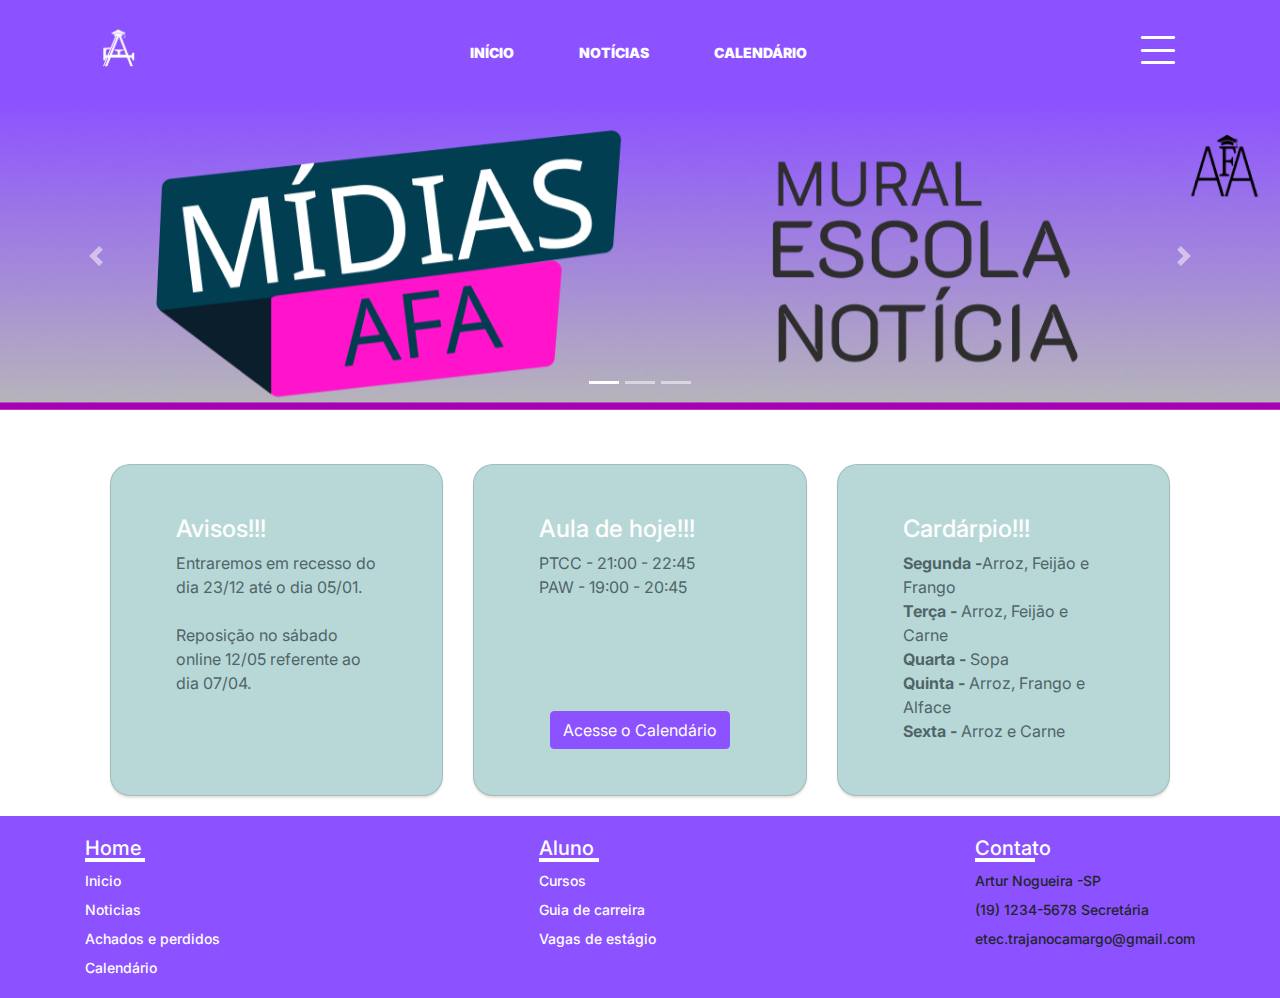
<file: index.html>
<!DOCTYPE html>
<html>

<head>
	<meta charset="UTF-8">
	<meta http-equiv="X-UA-Compatible" content="IE=edge">
	<meta name="viewport" content="width=device-width, initial-scale=1.0">
	
	<title> Mural AFA </title>
	<link rel="stylesheet" href="style.css">
	<link rel="preconnect" href="https://fonts.googleapis.com">
	<link rel="preconnect" href="https://fonts.gstatic.com" crossorigin>
	<link rel="stylesheet" href="https://cdn.jsdelivr.net/npm/bootstrap-icons@1.10.5/font/bootstrap-icons.css">
	 <link rel="stylesheet" href="https://stackpath.bootstrapcdn.com/bootstrap/4.1.3/css/bootstrap.min.css"
        integrity="sha384-MCw98/SFnGE8fJT3GXwEOngsV7Zt27NXFoaoApmYm81iuXoPkFOJwJ8ERdknLPMO" crossorigin="anonymous">
	
	<link href="https://cdn.jsdelivr.net/npm/bootstrap@5.0.2/dist/css/bootstrap.min.css" rel="stylesheet" integrity="sha384-EVSTQN3/azprG1Anm3QDgpJLIm9Nao0Yz1ztcQTwFspd3yD65VohhpuuCOmLASjC" crossorigin="anonymous">
	<link href="https://fonts.googleapis.com/css2?family=Inter:wght@400;500;700;900&display=swap" rel="stylesheet">

	<script src="https://code.jquery.com/jquery-3.3.1.slim.min.js"
		integrity="sha384-q8i/X+965DzO0rT7abK41JStQIAqVgRVzpbzo5smXKp4YfRvH+8abtTE1Pi6jizo"
		crossorigin="anonymous"></script>

	<script src="https://cdnjs.cloudflare.com/ajax/libs/popper.js/1.14.3/umd/popper.min.js"
		integrity="sha384-ZMP7rVo3mIykV+2+9J3UJ46jBk0WLaUAdn689aCwoqbBJiSnjAK/l8WvCWPIPm49"
		crossorigin="anonymous"></script>
	
	<script src="https://stackpath.bootstrapcdn.com/bootstrap/4.1.3/js/bootstrap.min.js"
		integrity="sha384-ChfqqxuZUCnJSK3+MXmPNIyE6ZbWh2IMqE241rYiqJxyMiZ6OW/JmZQ5stwEULTy"
		crossorigin="anonymous"></script>

	<script src="https://stackpath.bootstrapcdn.com/bootstrap/4.1.3/js/bootstrap.bundle.min.js"> </script>

	<script src="https://cdn.jsdelivr.net/npm/bootstrap@5.3.0-alpha3/dist/js/bootstrap.bundle.min.js"></script>

</head>
	
<body>
    <header></header>
	
	<link rel="stylesheet" href="https://maxcdn.bootstrapcdn.com/bootstrap/4.0.0/css/bootstrap.min.css" integrity="sha384-Gn5384xqQ1aoWXA+058RXPxPg6fy4IWvTNh0E263XmFcJlSAwiGgFAW/dAiS6JXm" crossorigin="anonymous">
	<script src="https://code.jquery.com/jquery-3.2.1.slim.min.js" integrity="sha384-KJ3o2DKtIkvYIK3UENzmM7KCkRr/rE9/Qpg6aAZGJwFDMVNA/GpGFF93hXpG5KkN" crossorigin="anonymous"></script>
	<script src="https://cdnjs.cloudflare.com/ajax/libs/popper.js/1.12.9/umd/popper.min.js" integrity="sha384-ApNbgh9B+Y1QKtv3Rn7W3mgPxhU9K/ScQsAP7hUibX39j7fakFPskvXusvfa0b4Q" crossorigin="anonymous"></script>
	<script src="https://maxcdn.bootstrapcdn.com/bootstrap/4.0.0/js/bootstrap.min.js" integrity="sha384-JZR6Spejh4U02d8jOt6vLEHfe/JQGiRRSQQxSfFWpi1MquVdAyjUar5+76PVCmYl" crossorigin="anonymous"></script>

	
	<div id="carouselExampleIndicators" class="carousel slide" data-ride="carousel">
	    <ol class="carousel-indicators">
		<li data-target="#carouselExampleIndicators" data-slide-to="0" class="active"></li>
		<li data-target="#carouselExampleIndicators" data-slide-to="1"></li>
		<li data-target="#carouselExampleIndicators" data-slide-to="2"></li>
	    </ol>
	    <div class="carousel-inner">
		<div class="carousel-item active">
		    <img class="d-block w-100" src="./img/banner.png" alt="First slide">
		</div>
		<div class="carousel-item">
		    <img class="d-block w-100" src="./img/banner2.jpg" alt="Second slide">
		</div>
		<div class="carousel-item">
		    <img class="d-block w-100" src="./img/banner3.jpg" alt="Third slide">
		</div>
	    </div>
	    <a class="carousel-control-prev" href="#carouselExampleIndicators" role="button" data-slide="prev">
		<span class="carousel-control-prev-icon" aria-hidden="true"></span>
		<span class="sr-only">Previous</span>
	    </a>
	    <a class="carousel-control-next" href="#carouselExampleIndicators" role="button" data-slide="next">
		<span class="carousel-control-next-icon" aria-hidden="true"></span>
		<span class="sr-only">Next</span>
	    </a>
	</div><br>
	
	<div class="container bootstrap snippets bootdeys" style="max-width: 1091px;">
            <div class="row">
                <div class="col-md-4 col-sm-6 content-card">
                    <div class="card-big-shadow">
                        <div class="card card-just-text" data-background="color" data-color="blue" data-radius="none">
                            <div class="content" style="height: 330px;">
                                <h6 class="category"></h6>
                                <h4 class="title"><a href="#">Avisos!!!</a></h4>
                                <p class="description">
                                    Entraremos em recesso do dia 23/12 até o dia 05/01.<br><br>
						            Reposição no sábado online 12/05 referente ao dia 07/04.
                                </p>
                            </div>
                        </div>
                    </div>
                </div>
                
                <div class="col-md-4 col-sm-6 content-card">
                    <div class="card-big-shadow">
                        <div class="card card-just-text" data-background="color" data-color="blue" data-radius="none">
                            <div class="content" style="height: 330px;">
                                <h6 class="category"></h6>
                                <h4 class="title"><a href="#">Aula de hoje!!!</a></h4>
                                <p class="description">
                                    PTCC - 	21:00 - 22:45<br>
                                    PAW  - 	19:00 - 20:45<br>
                                    <br><br><br><br>
                                    <center><a href="calendario.html" class="btn btn-primary" style="background-color:#8C52FF; border-color: #8C52FF;">Acesse o Calendário</a></center>
                                </p>
                            </div>
                        </div>
                    </div>
                </div>
                
                <div class="col-md-4 col-sm-6 content-card">
                    <div class="card-big-shadow">
                        <div class="card card-just-text" data-background="color" data-color="blue" data-radius="none">
                            <div class="content" style="height: 330px;">
                                <h6 class="category"></h6>
                                <h4 class="title"><a href="#">Cardárpio!!!</a></h4>
                                <p class="description">
                                   <b>Segunda -</b>Arroz, Feijão e Frango<br>
                                    <b>Terça -</b> Arroz, Feijão e Carne<br>
                                    <b>Quarta -</b> Sopa<br>
                                    <b>Quinta -</b> Arroz, Frango e Alface<br>
                                    <b>Sexta -</b> Arroz e Carne
                                </p>
                            </div>
                        </div>
                    </div>
                </div>
                
            </div>
        </div>
    
	<footer></footer>
    <script>
	    fetch('header.html')
            .then(response => response.text())
            .then(data => {
                const headA = document.getElementsByTagName('header')[0];
                const headerContentA = data;
                headA.innerHTML += headerContentA;
            });

        fetch('footer.html')
            .then(response => response.text())
            .then(data => {
                const head = document.getElementsByTagName('footer')[0];
                const headerContent = data;
                head.innerHTML += headerContent;
            });
    </script>

  </body>
</html>
</file>
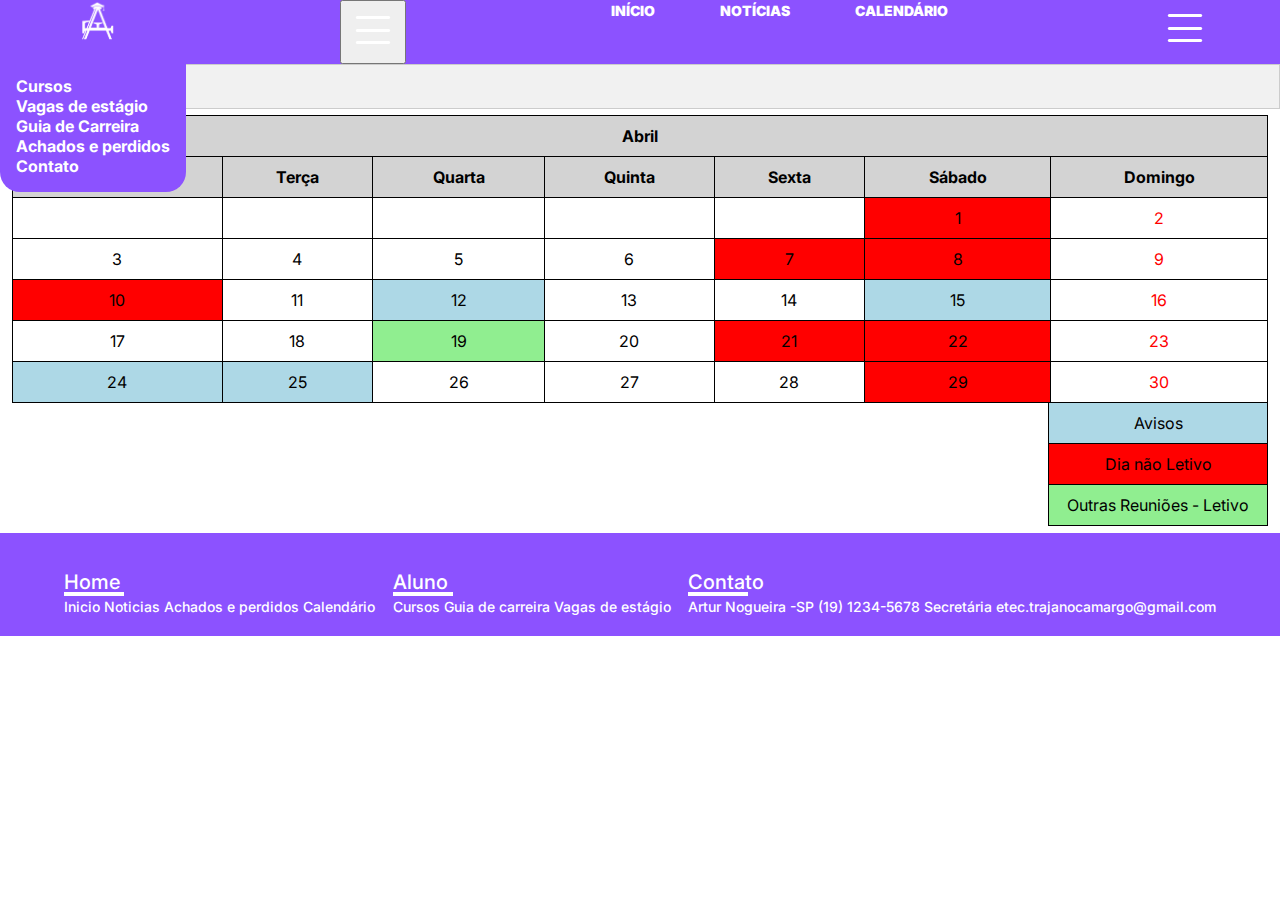
<file: calendario.html>
<!DOCTYPE html>
<html>
	<head>
		<title>Calendário</title>
		<meta charset="utf-8">
		<link rel="stylesheet" href="https://stackpath.bootstrapcdn.com/bootstrap/4.1.3/css/bootstrap.min.css"
            integrity="sha384-MCw98/SFnGE8fJT3GXwEOngsV7Zt27NXFoaoApmYm81iuXoPkFOJwJ8ERdknLPMO" crossorigin="anonymous">
        <script src="https://code.jquery.com/jquery-3.3.1.slim.min.js"
            integrity="sha384-q8i/X+965DzO0rT7abK41JStQIAqVgRVzpbzo5smXKp4YfRvH+8abtTE1Pi6jizo"
            crossorigin="anonymous"></script>
        <script src="https://cdnjs.cloudflare.com/ajax/libs/popper.js/1.14.3/umd/popper.min.js"
            integrity="sha384-ZMP7rVo3mIykV+2+9J3UJ46jBk0WLaUAdn689aCwoqbBJiSnjAK/l8WvCWPIPm49"
            crossorigin="anonymous"></script>
        <script src="https://stackpath.bootstrapcdn.com/bootstrap/4.1.3/js/bootstrap.min.js"
            integrity="sha384-ChfqqxuZUCnJSK3+MXmPNIyE6ZbWh2IMqE241rYiqJxyMiZ6OW/JmZQ5stwEULTy"
            crossorigin="anonymous"></script>
		
	<link rel="stylesheet" href="style.css">
	<link rel="preconnect" href="https://fonts.googleapis.com">
	<link rel="preconnect" href="https://fonts.gstatic.com" crossorigin>
	<link rel="stylesheet" href="https://cdn.jsdelivr.net/npm/bootstrap-icons@1.10.5/font/bootstrap-icons.css">
	<link rel="stylesheet" href="https://stackpath.bootstrapcdn.com/bootstrap/4.1.3/css/bootstrap.min.css"
        integrity="sha384-MCw98/SFnGE8fJT3GXwEOngsV7Zt27NXFoaoApmYm81iuXoPkFOJwJ8ERdknLPMO" crossorigin="anonymous">
	
	<link href="https://cdn.jsdelivr.net/npm/bootstrap@5.0.2/dist/css/bootstrap.min.css" rel="stylesheet" integrity="sha384-EVSTQN3/azprG1Anm3QDgpJLIm9Nao0Yz1ztcQTwFspd3yD65VohhpuuCOmLASjC" crossorigin="anonymous">
	<link href="https://fonts.googleapis.com/css2?family=Inter:wght@400;500;700;900&display=swap" rel="stylesheet">

<!-- 	<script src="https://code.jquery.com/jquery-3.3.1.slim.min.js"
		integrity="sha384-q8i/X+965DzO0rT7abK41JStQIAqVgRVzpbzo5smXKp4YfRvH+8abtTE1Pi6jizo"
		crossorigin="anonymous"></script> -->

	<script src="https://cdnjs.cloudflare.com/ajax/libs/popper.js/1.14.3/umd/popper.min.js"
		integrity="sha384-ZMP7rVo3mIykV+2+9J3UJ46jBk0WLaUAdn689aCwoqbBJiSnjAK/l8WvCWPIPm49"
		crossorigin="anonymous"></script>
	
	<script src="https://stackpath.bootstrapcdn.com/bootstrap/4.1.3/js/bootstrap.min.js"
		integrity="sha384-ChfqqxuZUCnJSK3+MXmPNIyE6ZbWh2IMqE241rYiqJxyMiZ6OW/JmZQ5stwEULTy"
		crossorigin="anonymous"></script>

	<script src="https://stackpath.bootstrapcdn.com/bootstrap/4.1.3/js/bootstrap.bundle.min.js"> </script>

	<script src="https://cdn.jsdelivr.net/npm/bootstrap@5.3.0-alpha3/dist/js/bootstrap.bundle.min.js"></script>
		
	</head>
	<body>
		<header> </header>
		<script>
			function openCity(evt, cityName) {
				var i, tabcontent, tablinks;
				tabcontent = document.getElementsByClassName("tabcontent");
				for (i = 0; i < tabcontent.length; i++) {
					tabcontent[i].style.display = "none";
				}
				tablinks = document.getElementsByClassName("tablinks");
				for (i = 0; i < tablinks.length; i++) {
					tablinks[i].className = tablinks[i].className.replace(" active", "");
				}
				document.getElementById(cityName).style.display = "block";
				evt.currentTarget.className += " active";
			}
		</script>
		
		<div class="tab">
			<button class="tablinks active" onclick="openCity(event, 'calendario')">Calendário</button>
			<button class="tablinks" onclick="openCity(event, 'horario')">Horário</button>
		</div>
		<div id="calendario" class="tabcontent" style="display:block;">
			<script>
				function openday(evt, dayName) {
					var i, tabcontente, tablinkss;
					tabcontente = document.getElementsByClassName("tabcontente");
					for (i = 0; i < tabcontente.length; i++) {
						tabcontente[i].style.display = "none";
					}
					tablinkss = document.getElementsByClassName("tablinkss");
					for (i = 0; i < tablinkss.length; i++) {
						tablinkss[i].className = tablinkss[i].className.replace(" active", "");
					}
					document.getElementById(dayName).style.display = "block";
					evt.currentTarget.className += " active";
				}
			</script>
			<table>
				<tr>
				<th colspan="7">Abril</th>
				</tr>
				<tr>
					<th>Segunda</th>
					<th>Terça</th>
					<th>Quarta</th>
					<th>Quinta</th>
					<th>Sexta</th>
					<th>Sábado</th>
					<th>Domingo</th>
				</tr>
				<tr>
					<td></td>
					<td></td>
					<td></td>
					<td></td>
					<td></td>
					<td class="semaula">1</td>
					<td class="domingo">2</td>
				</tr>
				<tr>
					<td>3</td>
					<td>4</td>
					<td>5</td>
					<td>6</td>
					<td class="tablinkss semaula" onclick="openday(event, 'day7')">7</td>
					<td td class="semaula">8</td>
					<td class="domingo">9</td>
				</tr>
				<tr>
					<td class="tablinkss semaula" onclick="openday(event, 'day10')">10</td>
					<td>11</td>
					<td class="tablinkss avisos" onclick="openday(event, 'day12')">12</td>
					<td>13</td>
					<td>14</td>
					<td class="tablinkss avisos" onclick="openday(event, 'day15')">15</td>
					<td class="domingo">16</td>
				</tr>
				<tr>
					<td>17</td>
					<td>18</td>
					<td class="tablink or" onclick="openday(event, 'day19')">19</td>
					<td>20</td>
					<td  class="tablinkss semaula" onclick="openday(event, 'day21')">21</td>
					<td td class="semaula">22</td>
					<td class="domingo">23</td>
				</tr>
				<tr>
					<td class="tablinkss avisos" onclick="openday(event, 'day24')">24</td>
					<td class="tablinkss avisos" onclick="openday(event, 'day25')">25</td>
					<td>26</td>
					<td>27</td>
					<td>28</td>
					<td td class="semaula">29</td>
					<td class="domingo">30</td>
				</tr>
			</table>
			
			<div class="legenda">	
				<table>
					<tr>
						<td class="avisos">Avisos</td>
					</tr>
					<tr>
						<td class="semaula">Dia não Letivo</td>
					</tr>
					<tr>
						<td class="or">Outras Reuniões - Letivo</td>			
					</tr>
				</table>
				
				<div class="quadro">
					<div id="day7" class="tabcontente" style="display:none;">
						<h1>Dia 7</h1>
						<p>Feriado Nacional (Paixão de Cristo)</p>
					</div>
					<div id="day10" class="tabcontente" style="display:none;">
						<h1>Dia 10</h1>
						<p>Feriado Municipal</p>
					</div>
					<div id="day12" class="tabcontente" style="display:none;">
						<h1>Dia 12</h1>
						<p>Reunião de Curso</p>
					</div>
					<div id="day15" class="tabcontente" style="display:none;">
						<h1>Dia 15</h1>
						<p> Sábado Letivo referente ao dia 05/07 (quarta-feira)<p>
					</div>
					<div id="day19" class="tabcontente" style="display:none;">
						<h1>Dia 19</h1>
						<p>Encerramento do 1º Bimestre<p>
					</div>
					<div id="day21" class="tabcontente" style="display:none;">
						<h1>Dia 21</h1>
						<p>Feriado Nacional (Tiradentes)</p>
					</div>
					<div id="day24" class="tabcontente" style="display:none;">
						<h1>Dia 24</h1>
						<p> Conselho de Classe Intermediário</p>
					</div>
					<div id="day25" class="tabcontente" style="display:none;">
						<h1>Dia 25</h1>
						<p>Conselho de Classe Intermediário</p>
					</div>
				</div>
			</div>
		</div>
		

		
		<div id="horario" class="tabcontent">
			<h3>Horário das aulas INFOMÁTICA</h3>
			<table>
				<tr>
					<th>Dia</th>
					<th>1º Período<br>18:53 - 20:45</th>
					<th>2º Período<br>20:00 - 21:53</th>
				</tr>
				<tr>
					<td>Segunda-feira</td>
					<td>Projeto de Aplicações Web I<br>PROF: Elias da Silva Bento</td>
					<td>Planejamento do TCC em Informática para Internet<br>PROF: Elias da Silva Bento</td>
				</tr>
				<tr>
					<td>Terça-feira</td>
					<td>Criação e Editoração de Imagens<br>PROF: Elias da Silva Bento</td>
					<td>Composição e Projeto<br>PROF: Elias da Silva Bento</td>
				</tr>
				<tr>
					<td>Quarta-feira</td>
					<td>Desenvolvimento e Design de Websites II<br>PROF: Elias da Silva Bento</td>
					<td>Redes de Comunicação de Dados I<br>PROF: </td>
				</tr>
				<tr>
					<td>Quinta-feira</td>
					<td>Operação de Softwares Aplicativos II<br>PROF: </td>
					<td>Tecnologias e Linguagens para Banco de Dados I<br>PROF: </td>
				</tr>
				<tr>
					<td>Sexta-feira</td>
					<td>Desenvolvimento de Software I<br>PROF: </td>
					<td>Desenvolvimento de Software I<br>PROF: </td>
				</tr>
			</table>
		</div>
		
	<footer> </footer>
	
	<script>
       
	    fetch('head.html')
           .then(response => response.text())
            .then(data => {
                const headB = document.getElementsByTagName('head')[0];
                const headerContentB = data;
                headB.innerHTML += headerContentB;
            });
	    
	    
	    fetch('header.html')
            .then(response => response.text())
            .then(data => {
                const headA = document.getElementsByTagName('header')[0];
                const headerContentA = data;
                headA.innerHTML += headerContentA;
            });

        fetch('footer.html')
            .then(response => response.text())
            .then(data => {
                const head = document.getElementsByTagName('footer')[0];
                const headerContent = data;
                head.innerHTML += headerContent;
            });
    
	</script>
		
	</body>

</html>
</file>
<file: style.css>
/* Header **/

			body,
			header,
			nav,
			div,
			ul,
			li,
			a,
			img {
				margin: 0;
				font-family: 'Inter', sans-serif;
				box-sizing: border-box;
				text-decoration: none !important;
			}

			ul {
				list-style: none;
				padding: 0;
			}

			a {
				text-decoration: none;
			}

			.container {
				width: min(1300px, 90vw);
				margin: 0 auto;
			}

			header {
				background-color: #8C52FF;
			}

			header nav {
				display: flex;
				justify-content: space-between;
				align-items: center;
				position: relative;
			}

			header nav .logo-a img {
				height: 50px;
			}

			header nav .links-principais {
				display: flex;
				gap: 65px;
				margin: 0 auto;
			}

			header nav .links-principais li a {
				color: #fff;
				font-size: 14px;
				font-weight: 900;
				text-decoration:none;
			}

			header nav .links-principais li a:hover {
				opacity: 0.7;
				text-decoration: none;
			}

			header nav button.dropdown-toggle,
			header nav button.dropdown-toggle:hover,
			header nav button.dropdown-toggle:active,
			header nav button.btn-secondary:not(:disabled):not(.disabled):active,
			.btn-secondary:focus,
			.navbar-toggler:focus{
				outline: none;
				border: none;
				background-color: transparent !important;
				--bs-btn-active-bg: transparent;
				box-shadow: none !important;
			}

			.navbar-toggler-icon {
				display: inline-block;
				width: 1.5em;
				height: 1.5em;
				vertical-align: middle;
				background-image: var(--bs-navbar-toggler-icon-bg);
				background-repeat: no-repeat;
				background-position: center;
				background-size: 100%;
			}

			header nav button.dropdown-toggle::after {
				display: none;
			}

			header nav .dropdown-menu {
				flex-direction: column;
				gap: 19px;
				background-color: #8C52FF;
				padding: 16px;
				border: none;
				border-radius: 0px 0px 20px 20px;
				width: max-content;
				z-index: 10;
				position: absolute;
				right: 300px;
				box-sizing: border-box;
				left: 0;
			}

			header nav .dropdown-menu.show {
				display: flex;
			}

			header nav .dropdown-menu li a {
				color: #fff;
				font-size: 16px;
				font-weight: 700;
			}

			header nav .dropdown-menu li a:hover {
				opacity: 0.7;
				text-decoration: none;
			}

			.mobile {
				display: none;
			}

			@media (max-width: 992px) {
				header nav .links-principais {
					gap: 20px;
				}

				.mobile {
					display: block;
				}

				.desktop {
					display: none;
				}
			}

			.bi.bi-list {
				color: #fff;
				font-size: 50px;
			}
		
/*  */

			    .card-body {
            text-align: center;
            background: deeppink;
            color: #fff;
            border-radius: 20px;
            padding: 20px;
            height: 230px;

        }

        .icone {
            font-size: 45px;
        }

        .card-title {
            font-size: 25px;
        }

        .card {
            border-radius: 30px;
        }

       #noticias p {
            font-size: 15px;
            font-weight: bold;
        }
        .card-body img {
            object-fit: cover;
            width: 100%;
            height: 90%;
        }
        

/* Rodapé */
	footer {
         	background-color: #8C52FF;
         	font-family: "Inter", sans-serif;
         	padding: 10px 0;
        } 

		.container {
    		display: flex;
    		justify-content: space-between;
		}

       
        footer .container nav h2 {
            font-size: 20px;
            font-weight: 500;
            color: #fff;
            position: relative;
            margin-bottom: 2px;
            
        }
        	footer .container nav h2::after {
            content: "";
            height: 4px;
            width: 60px;
            background-color: #fff;
            position: absolute;
            bottom: -2px;
            left: 0;
            
            }
            
	footer .container nav {
           gap: 8px;
}
            
        footer .container nav a {
            font-size: 14px;
            font-weight: 500;
            color: #fff;
            padding: 0;
            
        }
		footer .container nav a:hover {
			color:#fff;
}

/*  */

.card-big-shadow {
    max-width: 400px;
    position: relative;
}

.coloured-cards .card {
    margin-top: 30px;
}

.card[data-radius="none"] {
    border-radius: 0px;
}
.card {
    border-radius: 20px !important;
    box-shadow: 0 2px 2px rgba(204, 197, 185, 0.5);
    background-color: #FFFFFF;
    color: #252422;
    margin-bottom: 20px;
    position: relative;
    z-index: 1;
}


.card[data-background="image"] .title, .card[data-background="image"] .stats, .card[data-background="image"] .category, .card[data-background="image"] .description, .card[data-background="image"] .content, .card[data-background="image"] .card-footer, .card[data-background="image"] small, .card[data-background="image"] .content a, .card[data-background="color"] .title, .card[data-background="color"] .stats, .card[data-background="color"] .category, .card[data-background="color"] .description, .card[data-background="color"] .content, .card[data-background="color"] .card-footer, .card[data-background="color"] small, .card[data-background="color"] .content a {
    color: #FFFFFF;
}
.card.card-just-text .content {
    padding: 50px 65px;
    text-align: left;
}
.card .content {
    padding: 20px 20px 10px 20px;
}
.card[data-color="blue"] .category {
    color: #7a9e9f;
}

.card .category, .card .label {
    font-size: 14px;
    margin-bottom: 0px;
}
.card-big-shadow:before {
    background-image: url("http://static.tumblr.com/i21wc39/coTmrkw40/shadow.png");
    background-position: center bottom;
    background-repeat: no-repeat;
    background-size: 100% 100%;
    bottom: -12%;
    content: "";
    display: block;
    left: -12%;
    position: absolute;
    right: 0;
    top: 0;
    z-index: 0;
}
h4, .h4 {
    font-size: 1.5em;
    font-weight: 600;
    line-height: 1.2em;
}
h6, .h6 {
    font-size: 0.9em;
    font-weight: 600;
    text-transform: uppercase;
}
.card .description {
    font-size: 16px;
    color: #66615b;
}
.content-card{
    margin-top:30px;    
}
a:hover, a:focus {
    text-decoration: none;
}
.card[data-color="blue"] {
    background: #b8d8d8;
}
.card[data-color="blue"] .description {
    color: #506568;
}

/*  Achados e perdidos */

#principal{
	width:1544px;
	max-height: auto;
	padding:0px;
	margin:0px;
}

#principal>div{
	padding:25px;
}

.botao{
	border:0 none;
	border-radius:5px;
	box-shadow: 0 0 0 0;
    outline: 0;
	background:#8C52FF;
	padding:6px 12px;
}

#principal>.perdidos{
	position: absolute;
	width: 524px;
	height: 807px;
	left: 1020px;
	top:67px;
	border-left:1px solid rgb(173,173,173);
}


#achados .col{
	border:2px solid rgb(173, 173, 173);
	margin:5px;
	border-radius:10px;
}

.center{
	display:block;
	align-items: center;
	text-align: center;
	margin:0 auto;
}

.div-achados{
	border-right:1px solid rgb(173,173,173);
	max-width: 1000px; 
	margin-left: 3px;
}

#achados-perdido p{
	font-weight:normal;
}
.form{
	margin:5px;
}

/* Calendario */

.img{		
				top:3px;
				position:absolute; 
				left:20px
			}

			.tab{
				overflow: hidden;
				border: 1px solid #ccc;
				background-color: #f1f1f1;
			
			}

			.tab button{
				background-color: inherit;
				float: left;
				border: none;
				outline: none;
				cursor: pointer;
				padding: 14px 16px;
				transition: 0.3s;
			}

			.tab button:hover{
				background-color: #ddd;
			}

			.tab button.active{
				background-color: #ccc;
			}

			.tabcontent{
				display: none;
				padding: 6px 12px;
				border-top: none;
			}
			
			table{
				border-collapse: collapse;
				width: 100%;
				text-align: center;
			}
			
			td{
				padding: 10px;
				border: 1px solid black;
			}
			
			th{
				padding: 10px;
				background-color: lightgray;
				border: 1px solid black;
			}
			.or{
				background-color:lightgreen;
			}
			
			.avisos{
				background-color:lightblue;
			}
			
			.semaula{
				background-color:red;
			}
			
			.legenda{
				position:relative;
				width:17.5%;
				right:-82.5%;
				top:-1px;
			}
			
			.quadro{
				position:absolute;
				left:-471.5%;
				top:-0.15%;	
			}
			
			.domingo{
			color:red}
</file>
